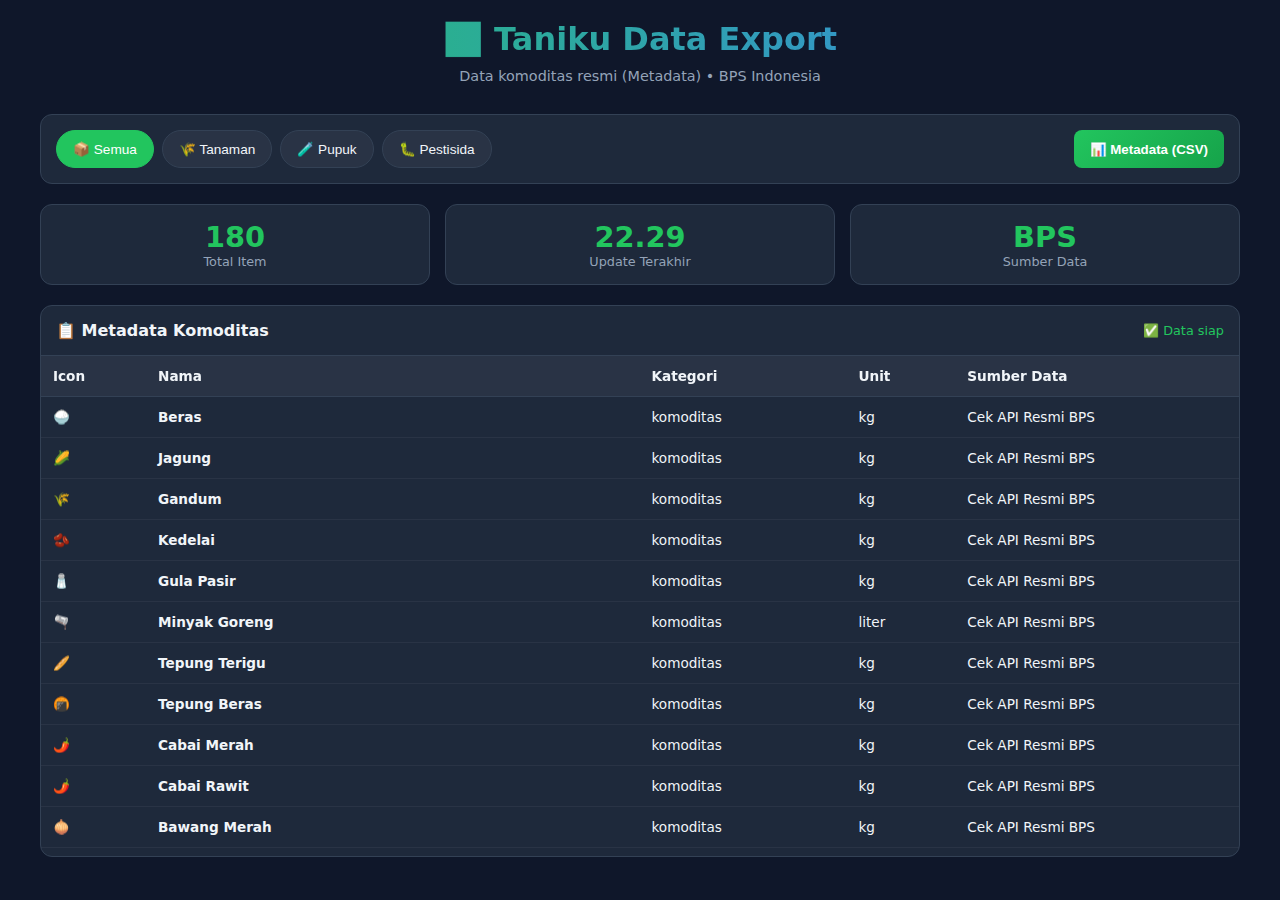
<file: monitoringarea/data.html>
<!DOCTYPE html>
<html lang="id">

<head>
    <meta charset="UTF-8">
    <meta name="viewport" content="width=device-width, initial-scale=1.0">
    <title>📊 Taniku Data Export</title>
    <style>
        * {
            margin: 0;
            padding: 0;
            box-sizing: border-box;
        }

        :root {
            --bg: #0f172a;
            --bg-card: #1e293b;
            --border: #334155;
            --text: #f1f5f9;
            --text-2: #94a3b8;
            --accent: #22c55e;
            --accent-2: #3b82f6;
        }

        body {
            font-family: 'Segoe UI', system-ui, sans-serif;
            background: var(--bg);
            color: var(--text);
            min-height: 100vh;
            padding: 20px;
        }

        .container {
            max-width: 1200px;
            margin: 0 auto;
        }

        header {
            text-align: center;
            margin-bottom: 30px;
        }

        h1 {
            font-size: 2rem;
            background: linear-gradient(90deg, var(--accent), var(--accent-2));
            -webkit-background-clip: text;
            -webkit-text-fill-color: transparent;
            background-clip: text;
            margin-bottom: 10px;
        }

        .subtitle {
            color: var(--text-2);
            font-size: 0.9rem;
        }

        /* Toolbar */
        .toolbar {
            display: flex;
            flex-wrap: wrap;
            gap: 10px;
            margin-bottom: 20px;
            padding: 15px;
            background: var(--bg-card);
            border-radius: 12px;
            border: 1px solid var(--border);
        }

        .filter-group {
            display: flex;
            gap: 8px;
            flex-wrap: wrap;
        }

        .filter-btn {
            padding: 10px 16px;
            background: rgba(255, 255, 255, 0.05);
            border: 1px solid var(--border);
            border-radius: 50px;
            color: var(--text);
            font-size: 0.85rem;
            cursor: pointer;
            transition: all 0.2s;
        }

        .filter-btn:hover,
        .filter-btn.active {
            background: var(--accent);
            border-color: var(--accent);
            color: white;
        }

        .download-group {
            margin-left: auto;
            display: flex;
            gap: 8px;
        }

        .download-btn {
            padding: 10px 16px;
            border: none;
            border-radius: 8px;
            font-weight: 600;
            cursor: pointer;
            transition: all 0.2s;
            display: flex;
            align-items: center;
            gap: 6px;
        }

        .download-btn:hover {
            transform: translateY(-2px);
        }

        .download-btn.excel {
            background: linear-gradient(135deg, #22c55e, #16a34a);
            color: white;
        }

        .download-btn.json {
            background: linear-gradient(135deg, #f59e0b, #d97706);
            color: white;
        }

        .download-btn.doc {
            background: linear-gradient(135deg, #3b82f6, #2563eb);
            color: white;
        }

        /* Stats */
        .stats-bar {
            display: grid;
            grid-template-columns: repeat(auto-fit, minmax(150px, 1fr));
            gap: 15px;
            margin-bottom: 20px;
        }

        .stat-card {
            background: var(--bg-card);
            border: 1px solid var(--border);
            border-radius: 12px;
            padding: 15px;
            text-align: center;
        }

        .stat-value {
            font-size: 1.8rem;
            font-weight: 700;
            color: var(--accent);
        }

        .stat-label {
            font-size: 0.8rem;
            color: var(--text-2);
        }

        /* Data Table */
        .table-container {
            background: var(--bg-card);
            border: 1px solid var(--border);
            border-radius: 12px;
            overflow: hidden;
        }

        .table-header {
            display: flex;
            justify-content: space-between;
            align-items: center;
            padding: 15px;
            border-bottom: 1px solid var(--border);
        }

        .table-title {
            font-weight: 600;
        }

        .loading-status {
            font-size: 0.8rem;
            color: var(--accent);
        }

        .data-table {
            width: 100%;
            border-collapse: collapse;
        }

        .data-table th {
            background: rgba(255, 255, 255, 0.05);
            padding: 12px;
            text-align: left;
            font-weight: 600;
            font-size: 0.85rem;
            border-bottom: 1px solid var(--border);
            position: sticky;
            top: 0;
        }

        .data-table td {
            padding: 12px;
            font-size: 0.85rem;
            border-bottom: 1px solid rgba(255, 255, 255, 0.05);
        }

        .data-table tr:hover td {
            background: rgba(34, 197, 94, 0.05);
        }

        .price-up {
            color: #ef4444;
        }

        .price-down {
            color: #22c55e;
        }

        .price-stable {
            color: var(--text-2);
        }

        .table-scroll {
            max-height: 500px;
            overflow-y: auto;
        }

        .icon {
            font-size: 1.2rem;
        }

        /* History columns */
        .day-price {
            font-size: 0.75rem;
            color: var(--text-2);
        }

        .day-price .price {
            color: var(--text);
            font-weight: 500;
        }

        /* Loading */
        .loading-overlay {
            position: fixed;
            inset: 0;
            background: rgba(15, 23, 42, 0.9);
            display: flex;
            flex-direction: column;
            align-items: center;
            justify-content: center;
            z-index: 1000;
        }

        .loading-spinner {
            width: 60px;
            height: 60px;
            border: 4px solid var(--border);
            border-top-color: var(--accent);
            border-radius: 50%;
            animation: spin 1s linear infinite;
        }

        @keyframes spin {
            to {
                transform: rotate(360deg);
            }
        }

        .loading-text {
            margin-top: 20px;
            font-size: 1rem;
        }

        .loading-progress {
            margin-top: 10px;
            font-size: 0.8rem;
            color: var(--text-2);
        }

        .hidden {
            display: none !important;
        }

        /* Responsive */
        @media (max-width: 768px) {
            .download-group {
                margin-left: 0;
                width: 100%;
                justify-content: center;
            }

            .filter-group {
                width: 100%;
                justify-content: center;
            }
        }
    </style>
</head>

<body>
    <!-- Loading Overlay -->
    <div id="loadingOverlay" class="loading-overlay">
        <div class="loading-spinner"></div>
        <div class="loading-text">Mengambil data resmi dari BPS...</div>
        <div class="loading-progress" id="loadingProgress">Memuat metadata...</div>
    </div>

    <div class="container">
        <header>
            <h1>📊 Taniku Data Export</h1>
            <p class="subtitle">Data komoditas resmi (Metadata) • BPS Indonesia</p>
        </header>

        <!-- Toolbar -->
        <div class="toolbar">
            <div class="filter-group">
                <button class="filter-btn active" data-filter="all">📦 Semua</button>
                <button class="filter-btn" data-filter="tanaman">🌾 Tanaman</button>
                <button class="filter-btn" data-filter="pupuk">🧪 Pupuk</button>
                <button class="filter-btn" data-filter="hama">🐛 Pestisida</button>
            </div>
            <div class="download-group">
                <button class="download-btn excel" onclick="downloadExcel()">📊 Metadata (CSV)</button>
            </div>
        </div>

        <!-- Stats -->
        <div class="stats-bar">
            <div class="stat-card">
                <div class="stat-value" id="totalItems">0</div>
                <div class="stat-label">Total Item</div>
            </div>
            <div class="stat-card">
                <div class="stat-value" id="lastUpdate">-</div>
                <div class="stat-label">Update Terakhir</div>
            </div>
            <div class="stat-card">
                <div class="stat-value" id="dataSource">BPS</div>
                <div class="stat-label">Sumber Data</div>
            </div>
        </div>

        <!-- Data Table -->
        <div class="table-container">
            <div class="table-header">
                <span class="table-title">📋 Metadata Komoditas</span>
                <span class="loading-status" id="loadingStatus">✅ Data siap</span>
            </div>
            <div class="table-scroll">
                <table class="data-table">
                    <thead>
                        <tr>
                            <th>Icon</th>
                            <th>Nama</th>
                            <th>Kategori</th>
                            <th>Unit</th>
                            <th>Sumber Data</th>
                        </tr>
                    </thead>
                    <tbody id="dataTableBody">
                        <!-- Data will be inserted here -->
                    </tbody>
                </table>
            </div>
        </div>
    </div>

    <script src="data.js"></script>
    <script>
        // ========== DATA STORAGE ==========
        let allData = [];
        let currentFilter = 'all';

        // ========== LOAD DATA ==========
        async function loadData() {
            const progressEl = document.getElementById('loadingProgress');

            progressEl.textContent = 'Memuat metadata komoditas...';
            await sleep(300);

            // Process all data from CommodityData (which is now strictly metadata)
            allData = [];

            // Tanaman
            if (CommodityData.commodities) {
                CommodityData.commodities.forEach(item => {
                    allData.push({
                        ...item,
                        type: 'tanaman',
                        typeLabel: item.category || 'Tanaman',
                    });
                });
            }

            // Pupuk
            if (CommodityData.pupukDatabase) {
                CommodityData.pupukDatabase.forEach(item => {
                    allData.push({
                        ...item,
                        typeLabel: item.type || 'Pupuk',
                        type: 'pupuk',
                    });
                });
            }

            // Hama/Pestisida
            if (CommodityData.hamaDatabase) {
                CommodityData.hamaDatabase.forEach(item => {
                    allData.push({
                        ...item,
                        typeLabel: item.type || 'Hama',
                        type: 'hama',
                    });
                });
            }

            progressEl.textContent = 'Data siap!';
            await sleep(300);

            // Hide loading
            document.getElementById('loadingOverlay').classList.add('hidden');

            // Update UI
            updateStats();
            renderTable();
            setupFilters();
        }

        function sleep(ms) {
            return new Promise(resolve => setTimeout(resolve, ms));
        }

        // ========== UPDATE STATS ==========
        function updateStats() {
            const filteredData = getFilteredData();
            document.getElementById('totalItems').textContent = filteredData.length;
            const now = new Date();
            document.getElementById('lastUpdate').textContent =
                now.toLocaleTimeString('id-ID', { hour: '2-digit', minute: '2-digit' });
        }

        // ========== RENDER TABLE ==========
        function renderTable() {
            const tbody = document.getElementById('dataTableBody');
            const data = getFilteredData();

            tbody.innerHTML = data.map(item => `
                <tr>
                    <td class="icon">${item.icon || '📦'}</td>
                    <td><strong>${item.name}</strong></td>
                    <td>${item.typeLabel}</td>
                    <td>${item.unit || '-'}</td>
                    <td>Cek API Resmi BPS</td>
                </tr>
            `).join('');
        }

        function getFilteredData() {
            if (currentFilter === 'all') return allData;
            return allData.filter(item => item.type === currentFilter);
        }

        // ========== FILTERS ==========
        function setupFilters() {
            document.querySelectorAll('.filter-btn').forEach(btn => {
                btn.addEventListener('click', () => {
                    document.querySelectorAll('.filter-btn').forEach(b => b.classList.remove('active'));
                    btn.classList.add('active');
                    currentFilter = btn.dataset.filter;
                    renderTable();
                    updateStats();
                });
            });
        }

        // ========== DOWNLOAD EXCEL (CSV) ==========
        function downloadExcel() {
            const data = getFilteredData();
            let csv = '\uFEFF'; // UTF-8 BOM

            // Header
            csv += 'Nama,Kategori,Unit,Sumber Data\n';

            // Data rows
            data.forEach(item => {
                csv += `"${item.name}",${item.typeLabel},${item.unit || '-'},API BPS Indonesia\n`;
            });

            downloadFile(csv, `taniku_metadata_${getTimestamp()}.csv`, 'text/csv');
        }

        // ========== DOWNLOAD HELPER ==========
        function downloadFile(content, filename, mimeType) {
            const blob = new Blob([content], { type: mimeType + ';charset=utf-8' });
            const url = URL.createObjectURL(blob);
            const a = document.createElement('a');
            a.href = url;
            a.download = filename;
            document.body.appendChild(a);
            a.click();
            document.body.removeChild(a);
            URL.revokeObjectURL(url);
        }

        function getTimestamp() {
            return new Date().toISOString().split('T')[0];
        }

        // ========== INIT ==========
        document.addEventListener('DOMContentLoaded', loadData);
    </script>
</body>

</html>
</file>
